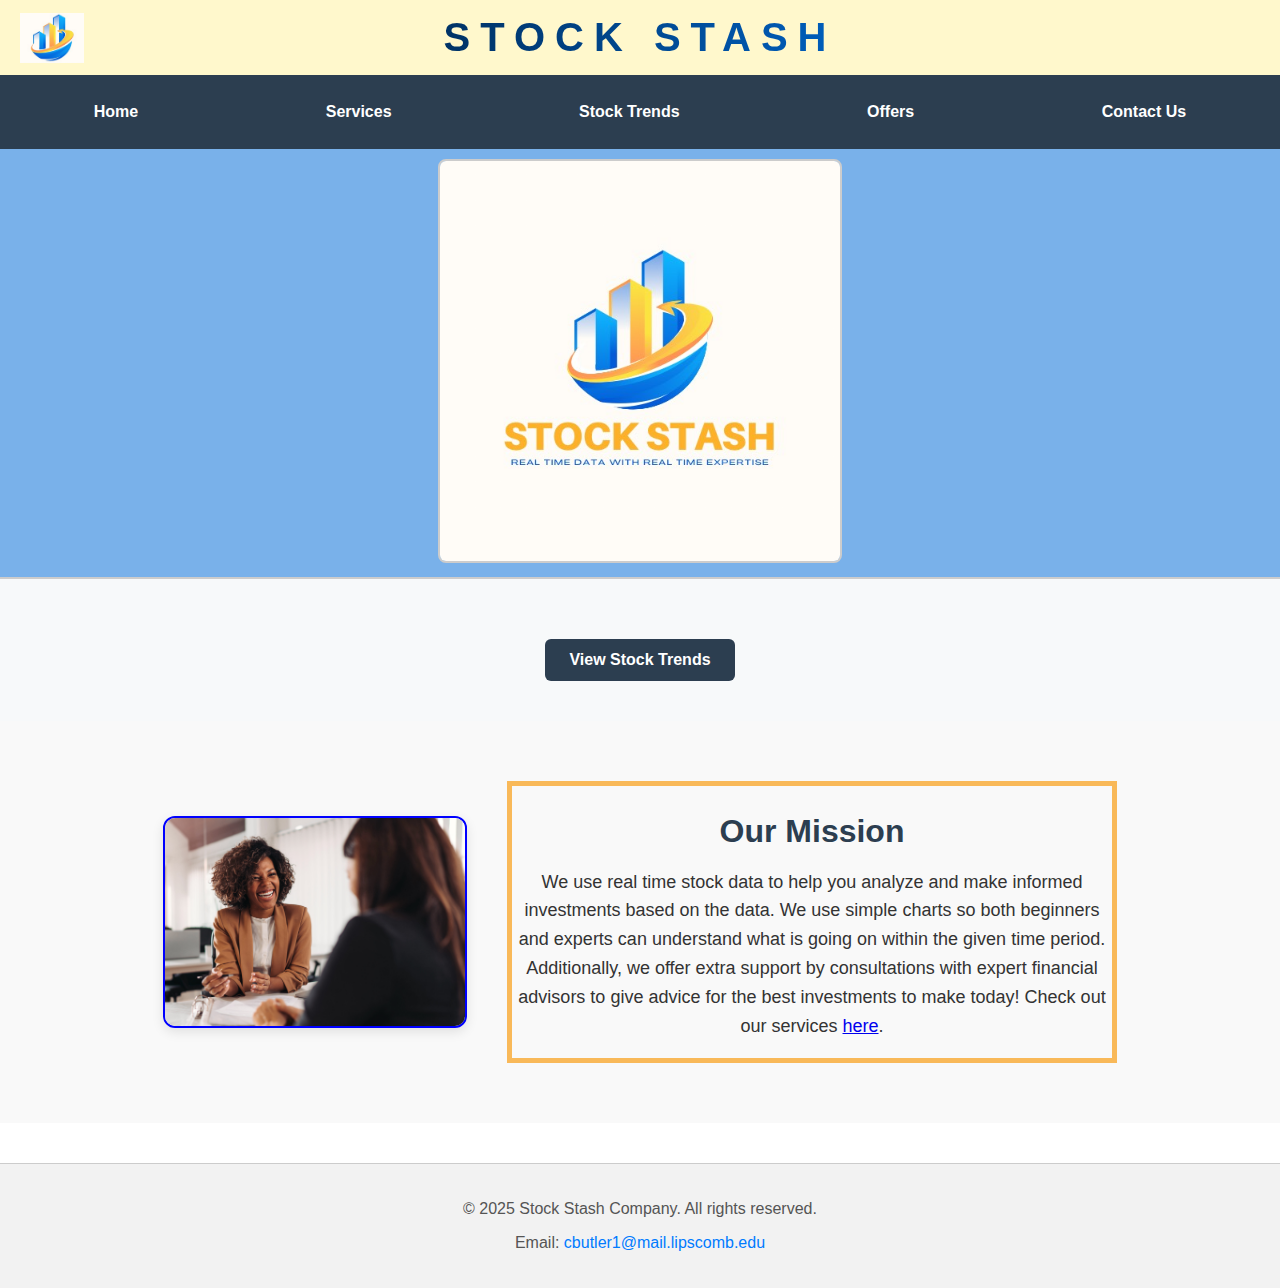
<file: index.html>
<!DOCTYPE html>
<html lang="en">

<head>
    <meta charset="UTF-8">
    <title>Stock Stash</title>
    <meta name="viewport" content="width=device-width, initial-scale=1.0">
    <link rel="stylesheet" href="style.css">
</head>
<body>
    <div class="logo-banner">
    <img src="logo.png" alt="Logo" class="logo-image">
    <h1 class="logo-text">STOCK STASH</h1>
</div>

    <div class="navbar">
        <a href="index.html">Home</a>
        <a href="services.html">Services</a>
        <a href="stocktrends.html">Stock Trends</a>
        <a href="offers.html">Offers</a>
        <a href="contact.html">Contact Us</a>
    </div>
<div class="hero">
    <img src="STOCK STASH.png" alt="Stock Stash Logo" class="hero-logo">
</div>


    </div>

      <div class="stock-visualizer">
        <div class="tradingview-widget-container">
            <script type="text/javascript" src="https://s3.tradingview.com/external-embedding/embed-widget-ticker-tape.js" async>
            {
                "symbols": [
                    { "proName": "NASDAQ:AAPL", "title": "Apple" },
                    { "proName": "NASDAQ:TSLA", "title": "Tesla" },
                    { "proName": "NASDAQ:MSFT", "title": "Microsoft" },
                    { "proName": "NASDAQ:AMZN", "title": "Amazon" },
                    { "proName": "NASDAQ:GOOGL", "title": "Google" }
                ],
                "colorTheme": "light",
                "isTransparent": false,
                "displayMode": "compact",
                "locale": "en"
            }
            </script>
        </div>
    
        <a href="stocktrends.html" class="stock-button">View Stock Trends</a>
    </div>
    

    <div class="mission">
        <img src="personhelping.jpeg" alt="Consultation" class="mission-image">
        
        <div class="mission-text">
            <h2>Our Mission</h2>
            <p>
                We use real time stock data to help you analyze and make informed investments based on the data. We use simple
                charts so both beginners and experts can understand what is going on within the given time period.
                Additionally, we offer extra support by consultations with expert financial advisors to give advice for the best
                investments to make today! Check out our services <a href="services.html">here</a>.
            </p>
        </div>
    </div>


<footer class="site-footer">
    <p>&copy; 2025 Stock Stash Company. All rights reserved.</p>
    <p>Email: <a href="mailto:cbutler1@mail.lipscomb.edu">cbutler1@mail.lipscomb.edu</a></p>
</footer>

</body>
</html>
</file>
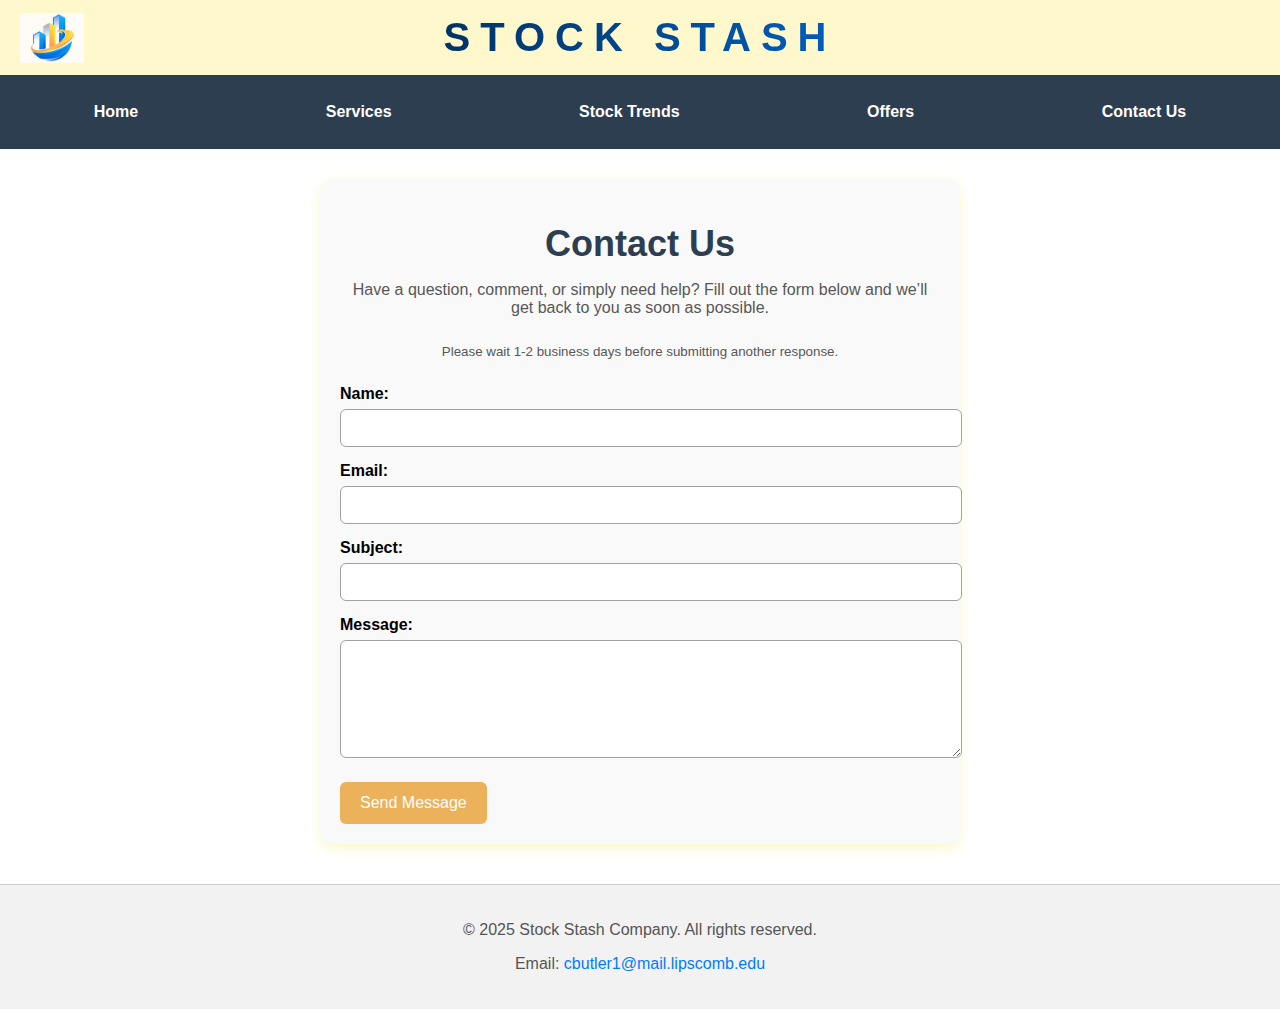
<file: contact.html>
<!DOCTYPE html>
<html lang="en">
<head>
    <meta charset="UTF-8">
    <title>Contact Us</title>
    <link rel="stylesheet" href="style.css">
</head>
<body>
    <div class="logo-banner">
    <img src="logo.png" alt="Logo" class="logo-image">
    <h1 class="logo-text">STOCK STASH</h1>
</div>

    <div class="navbar">
        <a href="index.html">Home</a>
        <a href="services.html">Services</a>
        <a href="stocktrends.html">Stock Trends</a>
        <a href="offers.html">Offers</a>
        <a href="contact.html" class="active">Contact Us</a>
    </div>

    <div class="contact-container">
        <h1>Contact Us</h1>
        <p>Have a question, comment, or simply need help? Fill out the form below and we’ll get back to you as soon as possible.</p>
        <p><small>Please wait 1-2 business days before submitting another response.</small></p>

        <form class="contact-form" action="https://formsubmit.co/cbutler1%40mail.lipscomb.edu" method="POST">
            <label for="name">Name:</label>
            <input type="text" id="name" name="name" required>

            <label for="email">Email:</label>
            <input type="email" id="email" name="email" required>

            <label for="Entry Subject">Subject:</label>
            <input type="text" id="subject" name="Entry Subject" required>

            <label for="message">Message:</label>
            <textarea id="message" name="message" rows="6" required></textarea>

            <button type="submit">Send Message</button>
        </form>
    </div>

</body>
<footer class="site-footer">
    <p>&copy; 2025 Stock Stash Company. All rights reserved.</p>
    <p>Email: <a href="mailto:cbutler1@mail.lipscomb.edu">cbutler1@mail.lipscomb.edu</a></p>
</footer>

</html>
</file>
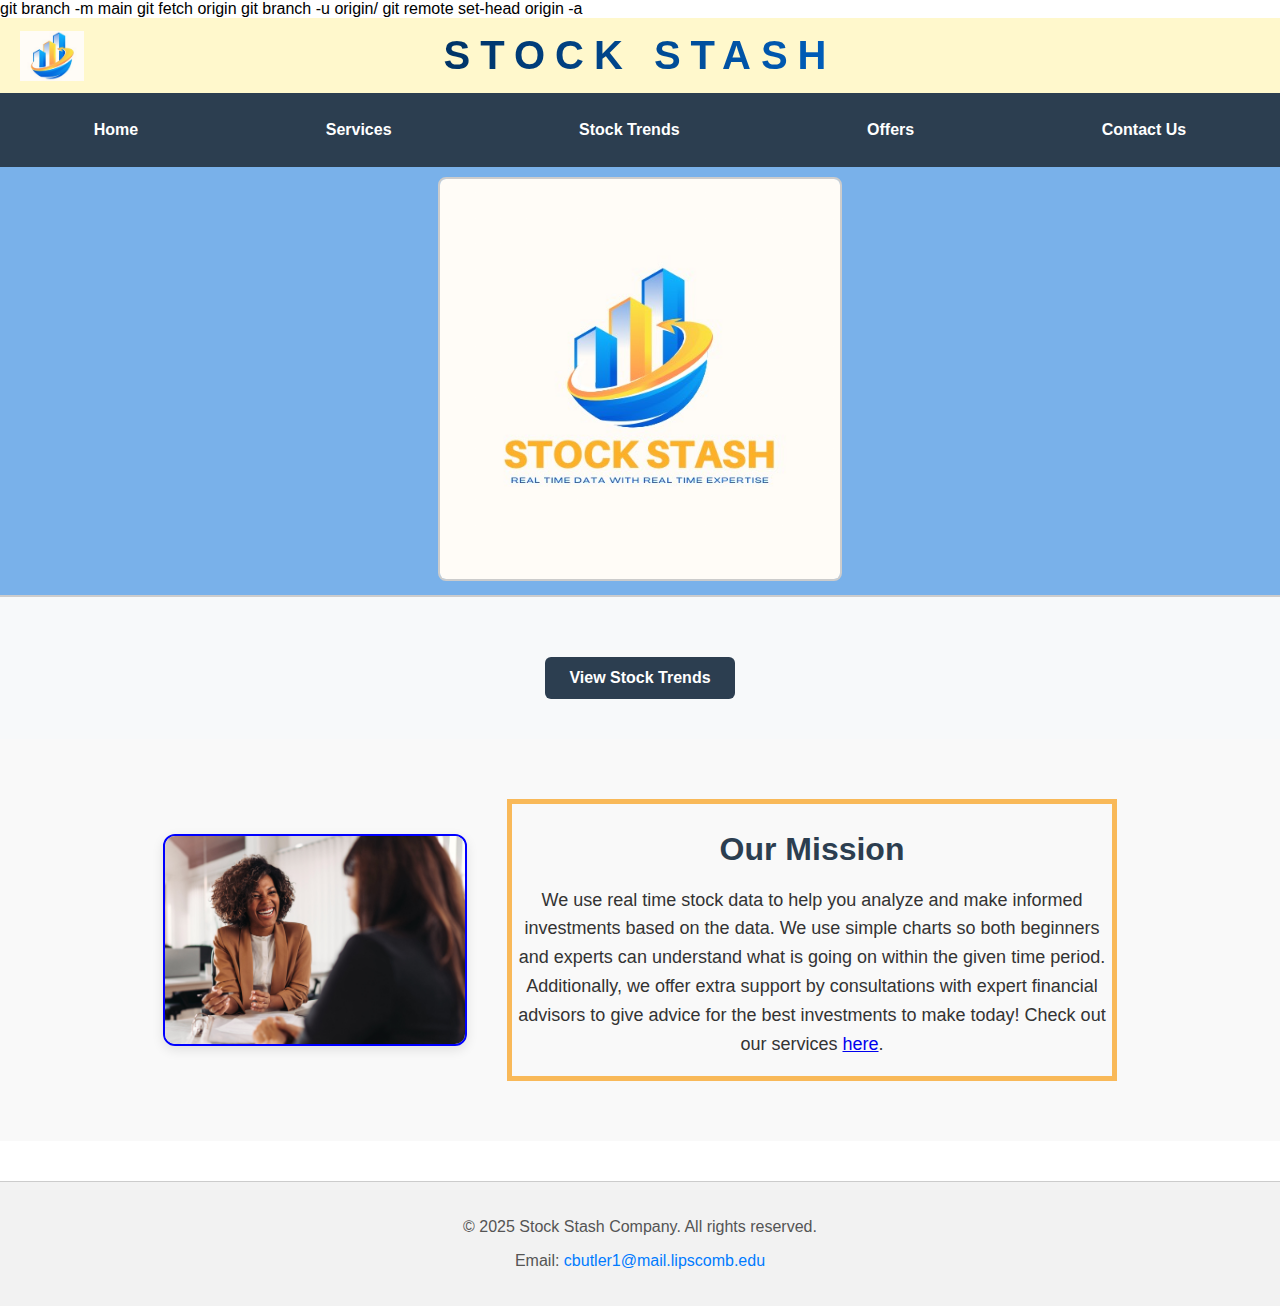
<file: Home.html>
<!DOCTYPE html>
<html lang="en">
git branch -m main <BRANCH>
git fetch origin
git branch -u origin/<BRANCH> <BRANCH>
git remote set-head origin -a
<head>
    <meta charset="UTF-8">
    <title>Stock Stash</title>
    <meta name="viewport" content="width=device-width, initial-scale=1.0">
    <link rel="stylesheet" href="style.css">
</head>
<body>
    <div class="logo-banner">
    <img src="logo.png" alt="Logo" class="logo-image">
    <h1 class="logo-text">STOCK STASH</h1>
</div>

    <div class="navbar">
        <a href="Home.html">Home</a>
        <a href="services.html">Services</a>
        <a href="stocktrends.html">Stock Trends</a>
        <a href="offers.html">Offers</a>
        <a href="contact.html">Contact Us</a>
    </div>
<div class="hero">
    <img src="STOCK STASH.png" alt="Stock Stash Logo" class="hero-logo">
</div>


    </div>

      <div class="stock-visualizer">
        <div class="tradingview-widget-container">
            <script type="text/javascript" src="https://s3.tradingview.com/external-embedding/embed-widget-ticker-tape.js" async>
            {
                "symbols": [
                    { "proName": "NASDAQ:AAPL", "title": "Apple" },
                    { "proName": "NASDAQ:TSLA", "title": "Tesla" },
                    { "proName": "NASDAQ:MSFT", "title": "Microsoft" },
                    { "proName": "NASDAQ:AMZN", "title": "Amazon" },
                    { "proName": "NASDAQ:GOOGL", "title": "Google" }
                ],
                "colorTheme": "light",
                "isTransparent": false,
                "displayMode": "compact",
                "locale": "en"
            }
            </script>
        </div>
    
        <a href="stocktrends.html" class="stock-button">View Stock Trends</a>
    </div>
    

    <div class="mission">
        <img src="personhelping.jpeg" alt="Consultation" class="mission-image">
        
        <div class="mission-text">
            <h2>Our Mission</h2>
            <p>
                We use real time stock data to help you analyze and make informed investments based on the data. We use simple
                charts so both beginners and experts can understand what is going on within the given time period.
                Additionally, we offer extra support by consultations with expert financial advisors to give advice for the best
                investments to make today! Check out our services <a href="services.html">here</a>.
            </p>
        </div>
    </div>


<footer class="site-footer">
    <p>&copy; 2025 Stock Stash Company. All rights reserved.</p>
    <p>Email: <a href="mailto:cbutler1@mail.lipscomb.edu">cbutler1@mail.lipscomb.edu</a></p>
</footer>

</body>
</html>
</file>
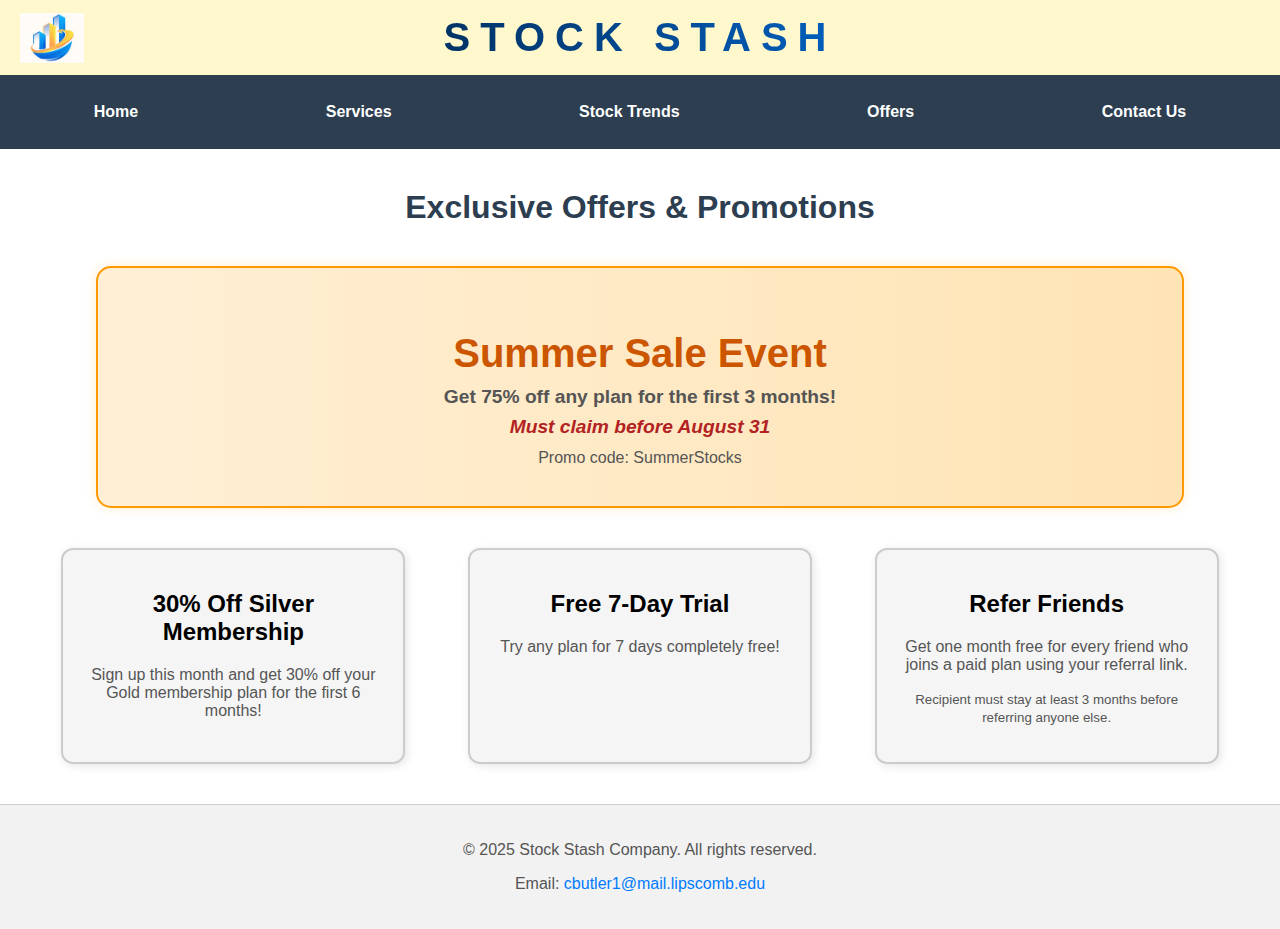
<file: offers.html>
<!DOCTYPE html>
<html lang="en">
<head>
    <meta charset="UTF-8">
    <title>Exclusive Offers</title>
    <link rel="stylesheet" href="style.css">
</head>
<body>
    <div class="logo-banner">
    <img src="logo.png" alt="Logo" class="logo-image">
    <h1 class="logo-text">STOCK STASH</h1>
</div>

    <div class="navbar">
        <a href="index.html">Home</a>
        <a href="services.html">Services</a>
        <a href="stocktrends.html">Stock Trends</a>
        <a href="offers.html" class="active">Offers</a>
        <a href="contact.html">Contact Us</a>
    </div>

    <h1 class="offers-heading">Exclusive Offers & Promotions</h1>

    <div class="summer-sale-box">
        <h2>Summer Sale Event</h2>
        <p><strong>Get 75% off any plan for the first 3 months!</strong></p>
        <p class="expiration">Must claim before August 31</p>
        <p><small>Promo code: SummerStocks</small></p>
    </div>
    <div class="offers-container">
        <div class="offer-box">
            <h2> 30% Off Silver Membership</h2>
            <p>Sign up this month and get 30% off your Gold membership plan for the first 6 months!</p>
        </div>

        <div class="offer-box">
            <h2> Free 7-Day Trial</h2>
            <p>Try any plan for 7 days completely free!</p>
        </div>

        <div class="offer-box">
            <h2>Refer Friends </h2>
            <p>Get one month free for every friend who joins a paid plan using your referral link.</p>
            <p class="expiration"><small>Recipient must stay at least 3 months before referring anyone else.</small></p>
        </div>
    </div>

</body>

<footer class="site-footer">
    <p>&copy; 2025 Stock Stash Company. All rights reserved.</p>
    <p>Email: <a href="mailto:cbutler1@mail.lipscomb.edu">cbutler1@mail.lipscomb.edu</a></p>
</footer>

</html>
</file>
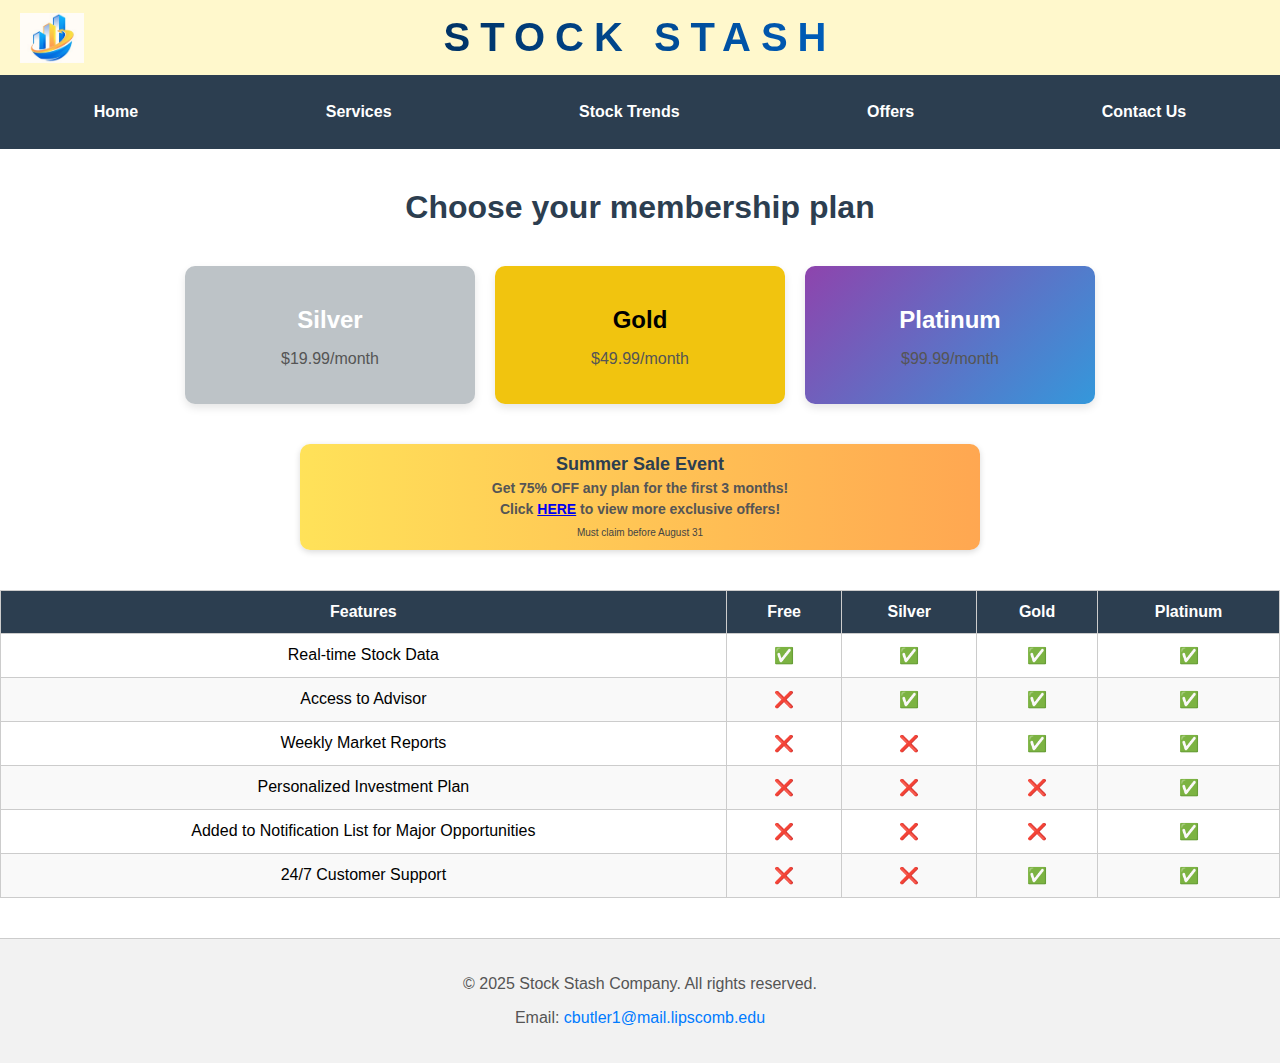
<file: services.html>
<!DOCTYPE html>
<html lang="en">
<head>
    <meta charset="UTF-8">
    <title>Services</title>
    <meta name="viewport" content="width=device-width, initial-scale=1.0">
    <link rel="stylesheet" href="style.css">
</head>
<body>
    <div class="logo-banner">
    <img src="logo.png" alt="Logo" class="logo-image">
    <h1 class="logo-text">STOCK STASH</h1>
</div>
    <div class="navbar">
        <a href="home.html">Home</a>
        <a href="services.html">Services</a>
        <a href="stocktrends.html">Stock Trends</a>
        <a href="offers.html">Offers</a>
        <a href="contact.html">Contact Us</a>
    </div>

    <h1 class="membership-heading">Choose your membership plan</h1>

<div class="membership-container">
    <div class="membership-box silver">
        <h2>Silver</h2>
        <p>$19.99/month</p>
    </div>

    <div class="membership-box gold">
        <h2>Gold</h2>
        <p>$49.99/month</p>
    </div>

    <div class="membership-box platinum">
        <h2>Platinum</h2>
        <p>$99.99/month</p>
    </div>
</div>

<div class="summer-sale-banner">
    <h2>Summer Sale Event</h2>
    <p> Get <strong>75% OFF</strong> any plan for the first 3 months!</p>
    <p> Click <a href="offers.html">HERE</a> to view more exclusive offers!</p>
    <small>Must claim before August 31</small>
</div>


<table class="membership-comparison">
  <thead>
    <tr>
      <th>Features</th>
      <th>Free</th>
      <th>Silver</th>
      <th>Gold</th>
      <th>Platinum</th>
    </tr>
  </thead>
  <tbody>
    <tr>
      <td>Real-time Stock Data</td>
      <td>✅</td>
      <td>✅</td>
      <td>✅</td>
      <td>✅</td>
    </tr>
    <tr>
      <td>Access to Advisor</td>
      <td>❌</td>
      <td>✅</td>
      <td>✅</td>
      <td>✅</td>
    </tr>
    <tr>
      <td>Weekly Market Reports</td>
      <td>❌</td>
      <td>❌</td>
      <td>✅</td>
      <td>✅</td>
    </tr>
    <tr>
      <td>Personalized Investment Plan</td>
      <td>❌</td>
      <td>❌</td>
      <td>❌</td>
      <td>✅</td>
    </tr>
    <tr>
      <td>Added to Notification List for Major Opportunities</td>
      <td>❌</td>
      <td>❌</td>
      <td>❌</td>
      <td>✅</td>
    </tr>
    <tr>
      <td>24/7 Customer Support</td>
      <td>❌</td>
      <td>❌</td>
      <td>✅</td>
      <td>✅</td>
    </tr>
  </tbody>
</table>
<footer class="site-footer">
    <p>&copy; 2025 Stock Stash Company. All rights reserved.</p>
    <p>Email: <a href="mailto:cbutler1@mail.lipscomb.edu">cbutler1@mail.lipscomb.edu</a></p>
</footer>
</file>
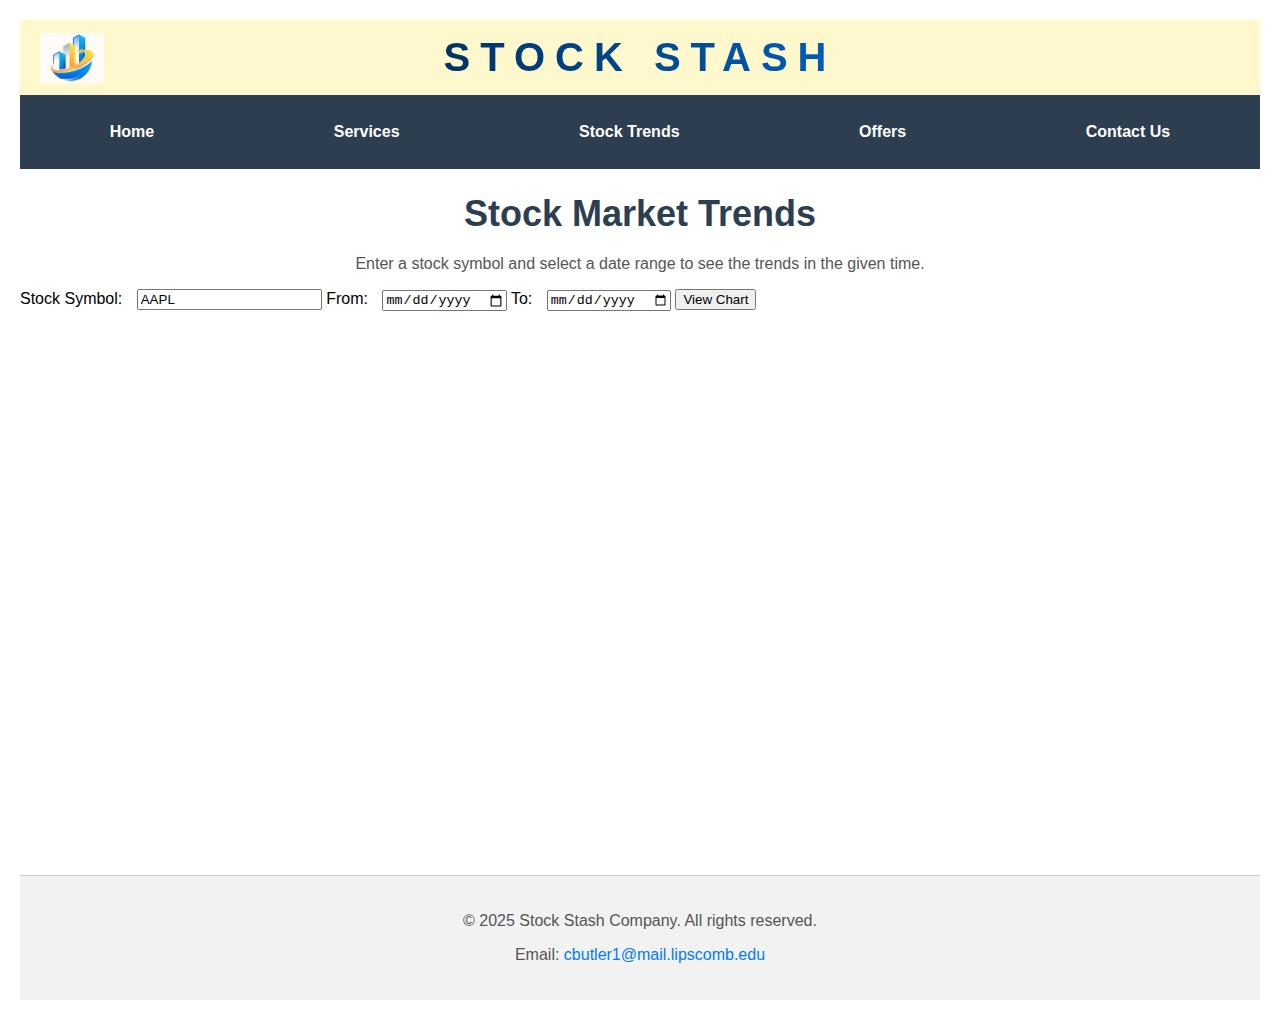
<file: stocktrends.html>
<!DOCTYPE html>
<html lang="en">
<head>
    <meta charset="UTF-8">
    <title>Stock Market Trends</title>
    <link rel="stylesheet" href="style.css">
    <style>
        body {
            font-family: Arial, sans-serif;
            padding: 20px;
        }
        form {
            margin-bottom: 20px;
        }
        label {
            margin-right: 10px;
        }
        iframe {
            border: none;
            width: 100%;
            height: 500px;
        }
    </style>
</head>
<body>
    <div class="logo-banner">
    <img src="logo.png" alt="Logo" class="logo-image">
    <h1 class="logo-text">STOCK STASH</h1>
</div>

    <div class="navbar">
        <a href="Home.html">Home</a>
        <a href="services.html">Services</a>
        <a href="stocktrends.html">Stock Trends</a>
        <a href="offers.html">Offers</a>
        <a href="contact.html">Contact Us</a>
    </div>


    <h1>Stock Market Trends</h1>
    <p>Enter a stock symbol and select a date range to see the trends in the given time.</p>

    <form id="stockForm">
        <div class = "form-center"></div>
        <label for="symbol">Stock Symbol:</label>
        <input type="text" id="symbol" name="symbol" value="AAPL" required>
        
        <label for="from">From:</label>
        <input type="date" id="from" name="from">

        <label for="to">To:</label>
        <input type="date" id="to" name="to">

        <button type="submit">View Chart</button>
    </form>

    <div id="chartContainer">
        <!-- Embedded TradingView widget goes here -->
        <iframe id="stockChart"
            src="https://s.tradingview.com/embed-widget/symbol-overview/?symbol=NASDAQ:AAPL&interval=D&locale=en"
            allowtransparency="true" scrolling="no"></iframe>
    </div>

    <script>
        document.getElementById('stockForm').addEventListener('submit', function(e) {
            e.preventDefault();
            const symbol = document.getElementById('symbol').value.toUpperCase();
            const chartUrl = `https://s.tradingview.com/embed-widget/symbol-overview/?symbol=NASDAQ:${symbol}&interval=D&locale=en`;
            document.getElementById('stockChart').src = chartUrl;
        });
    </script>


</body>
<footer class="site-footer">
    <p>&copy; 2025 Stock Stash Company. All rights reserved.</p>
    <p>Email: <a href="mailto:cbutler1@mail.lipscomb.edu">cbutler1@mail.lipscomb.edu</a></p>
</footer>

</html>
</file>
<file: style.css>
body {
    margin: 0;
    font-family: Arial, sans-serif;
}

.navbar {
    background-color: #2c3e50;
    overflow: hidden;
    display: flex;
    justify-content: space-around;
    align-items: center;
    padding: 14px 0;
}

.navbar a {
    color: white;
    text-decoration: none;
    font-weight: bold;
    padding: 14px 20px;
}

.navbar a:hover {
    background-color: #34495e;
    border-radius: 4px;
}

.hero {
    background-color: #79b1ea;
    padding: 10px;
    border-bottom: 2px solid #ccc; 
    text-align: center;
}

.hero-logo {
    height: 400px;
    width: auto;
    border: 2px solid #ccc;
    border-radius: 8px;
}




section {
    padding: 60px 20px;
}

footer {
    background-color: #2c3e50;
    color: white;
    text-align: center;
    padding: 20px;
}

.stock-visualizer {
    padding: 40px 20px;
    background-color: #f7f9fa;
    text-align: center;
}

.stock-button {
    display: inline-block;
    margin-top: 20px;
    padding: 12px 24px;
    background-color: #2c3e50;
    color: white;
    text-decoration: none;
    font-weight: bold;
    border-radius: 6px;
    transition: background-color 0.3s ease;
}

.stock-button:hover {
    background-color: #34495e;
}

h1 {
    text-align: center;
    font-weight: bold;
    font-size: 36px;
    margin-bottom: 20px;
    color: #2c3e50; /
}

p {
    text-align: center;
    font-size: 16px;
    color: #555;
}

.form-center {
    display: flex;
    flex-wrap: wrap;
    gap: 10px;
    justify-content: center;
    align-items: center;
    text-align: center;
}

.form-center label,
.form-center input,
.form-center button {
    font-size: 16px;
    margin: 5px;
}

@media (max-width: 768px) {
    .mission {
        flex-direction: column;
        text-align: center;
    }
}

.mission {
    display: flex;
    align-items: center;
    justify-content: center;
    gap: 40px;
    padding: 60px 20px;
    background-color: #f9f9f9;
}

.mission-image {
    width: 300px;
    height: auto;
    border-radius: 12px;
    box-shadow: 0 4px 12px rgba(0, 0, 0, 0.1);
}

.mission-text {
    max-width: 600px;
    text-align: center;
}

.mission-text h2 {
    font-size: 32px;
    font-weight: bold;
    color: #2c3e50;
    margin-bottom: 10px;
}

.mission-text p {
    font-size: 18px;
    line-height: 1.6;
    color: #333;
}

.mission-section {
    border: 2px dashed red;
}
.mission-image {
    border: 2px solid blue;
}
.mission-text {
    border: 5px solid rgb(249, 185, 89);
}

.membership-heading {
    text-align: center;
    font-weight: bold;
    font-size: 32px;
    margin-top: 40px;
    margin-bottom: 20px;
}

.membership-container {
    display: flex;
    justify-content: center;
    gap: 20px;
    flex-wrap: wrap;
    padding: 20px;
}

.membership-box {
    width: 250px;
    padding: 20px;
    border-radius: 10px;
    color: white;
    text-align: center;
    box-shadow: 0 4px 8px rgba(0,0,0,0.1);
}

.membership-box h2 {
    font-size: 24px;
    margin-bottom: 10px;
}

.membership-box ul {
    list-style-type: none;
    padding: 0;
}

.membership-box li {
    margin-bottom: 8px;
}

/* Box colors */
.silver {
    background-color: #bdc3c7;
}

.gold {
    background-color: #f1c40f;
    color: #000;
}

.platinum {
    background: linear-gradient(135deg, #8e44ad, #3498db);
    color: white;
}

.membership-comparison {
    width: 100%;
    border-collapse: collapse;
    margin-top: 40px;
    text-align: center;
    font-family: Arial, sans-serif;
}

.membership-comparison th,
.membership-comparison td {
    border: 1px solid #ccc;
    padding: 12px;
    font-size: 16px;
}

.membership-comparison thead {
    background-color: #2c3e50;
    color: white;
}

.membership-comparison tbody tr:nth-child(even) {
    background-color: #f9f9f9;
}

.membership-comparison tbody tr:nth-child(odd) {
    background-color: #ffffff;
}

.offers-heading {
    text-align: center;
    font-size: 2em;
    font-weight: bold;
    margin-top: 40px;
}

.offers-container {
    display: flex;
    justify-content: space-around;
    gap: 20px;
    margin: 40px;
    flex-wrap: wrap;
}

.offer-box {
    flex: 1;
    min-width: 250px;
    max-width: 300px;
    background: #f5f5f5;
    border: 2px solid #ccc;
    border-radius: 12px;
    padding: 20px;
    text-align: center;
    box-shadow: 2px 2px 10px rgba(0,0,0,0.1);
    transition: transform 0.2s ease;
}

.offer-box:hover {
    transform: scale(1.05);
    border-color: #0077cc;
}

.summer-sale-box {
    background: linear-gradient(to right, #ffefd5, #ffe4b5);
    border: 2px solid #ff9900;
    padding: 30px;
    text-align: center;
    border-radius: 15px;
    margin: 40px auto;
    width: 80%;
    box-shadow: 0 0 12px rgba(255, 165, 0, 0.2);
}

.summer-sale-box h2 {
    font-size: 2.5em;
    margin-bottom: 10px;
    color: #cc5500;
}

.summer-sale-box p {
    font-size: 1.2em;
    margin: 8px 0;
}

.summer-sale-box .expiration {
    font-style: italic;
    color: #b22222;
    font-weight: bold;
}

.summer-sale-banner {
    background: linear-gradient(90deg, #ffe259, #ffa751); /* Gold-to-orange gradient */
    color: #2c3e50;
    text-align: center;
    padding: 10px 20px;
    border-radius: 10px;
    margin: 20px auto;
    width: 50%;
    max-width: 700px;
    font-family: Arial, sans-serif;
    box-shadow: 0 2px 6px rgba(0, 0, 0, 0.15);
}

.summer-sale-banner h2 {
    margin: 0;
    font-size: 18px;
}

.summer-sale-banner p {
    margin: 5px 0;
    font-size: 14px;
    font-weight: bold;
}

.summer-sale-banner small {
    font-size: 10px;
    color: #444;
}

.contact-container {
    max-width: 600px;
    margin: 30px auto;
    padding: 20px;
    background-color: #f9f9f9;
    border-radius: 12px;
    box-shadow: 0 4px 12px rgba(246, 244, 174, 0.66);
    font-family: Arial, sans-serif;
}

.contact-container h1 {
    text-align: center;
    margin-bottom: 10px;
}

.contact-container p {
    text-align: center;
    margin-bottom: 25px;
    color: #575757;
}

.contact-form label {
    display: block;
    margin-top: 15px;
    font-weight: bold;
}

.contact-form input,
.contact-form textarea {
    width: 100%;
    padding: 10px;
    margin-top: 6px;
    border: 1px solid #a1a1a1;
    border-radius: 6px;
    font-size: 14px;
}

.contact-form button {
    margin-top: 20px;
    padding: 12px 20px;
    background-color: #ebb15b;
    color: white;
    border: none;
    border-radius: 6px;
    cursor: pointer;
    font-size: 16px;
}

.contact-form button:hover {
    background-color: #45a049;
}

.site-footer {
    background-color: #f2f2f2;
    padding: 20px;
    text-align: center;
    font-size: 14px;
    color: #333;
    border-top: 1px solid #ccc;
    margin-top: 40px;
}

.site-footer a {
    color: #007BFF;
    text-decoration: none;
}

.site-footer a:hover {
    text-decoration: underline;
}

.logo-banner {
    background-color: #fff8cc; /* light yellow */
    display: flex;
    align-items: center;
    justify-content: center;
    padding: 15px 20px;
    position: relative;
}

.logo-image {
    position: absolute;
    left: 20px;
    height: 50px;
    width: auto;
}

@keyframes waveColors {
    0% {
        background-position: 0% 50%;
    }
    50% {
        background-position: 100% 50%;
    }
    100% {
        background-position: 0% 50%;
    }
}

.logo-text {
    font-size: 40px;
    font-weight: bold;
    letter-spacing: 10px;
    background: linear-gradient(270deg, #003366, #0073e6, #4da6ff, #0073e6, #003366);
    background-size: 600% 600%;
    -webkit-background-clip: text;
    -webkit-text-fill-color: transparent;
    text-align: center;
    margin: 0;
    animation: waveColors 6s ease infinite;
}
</file>
